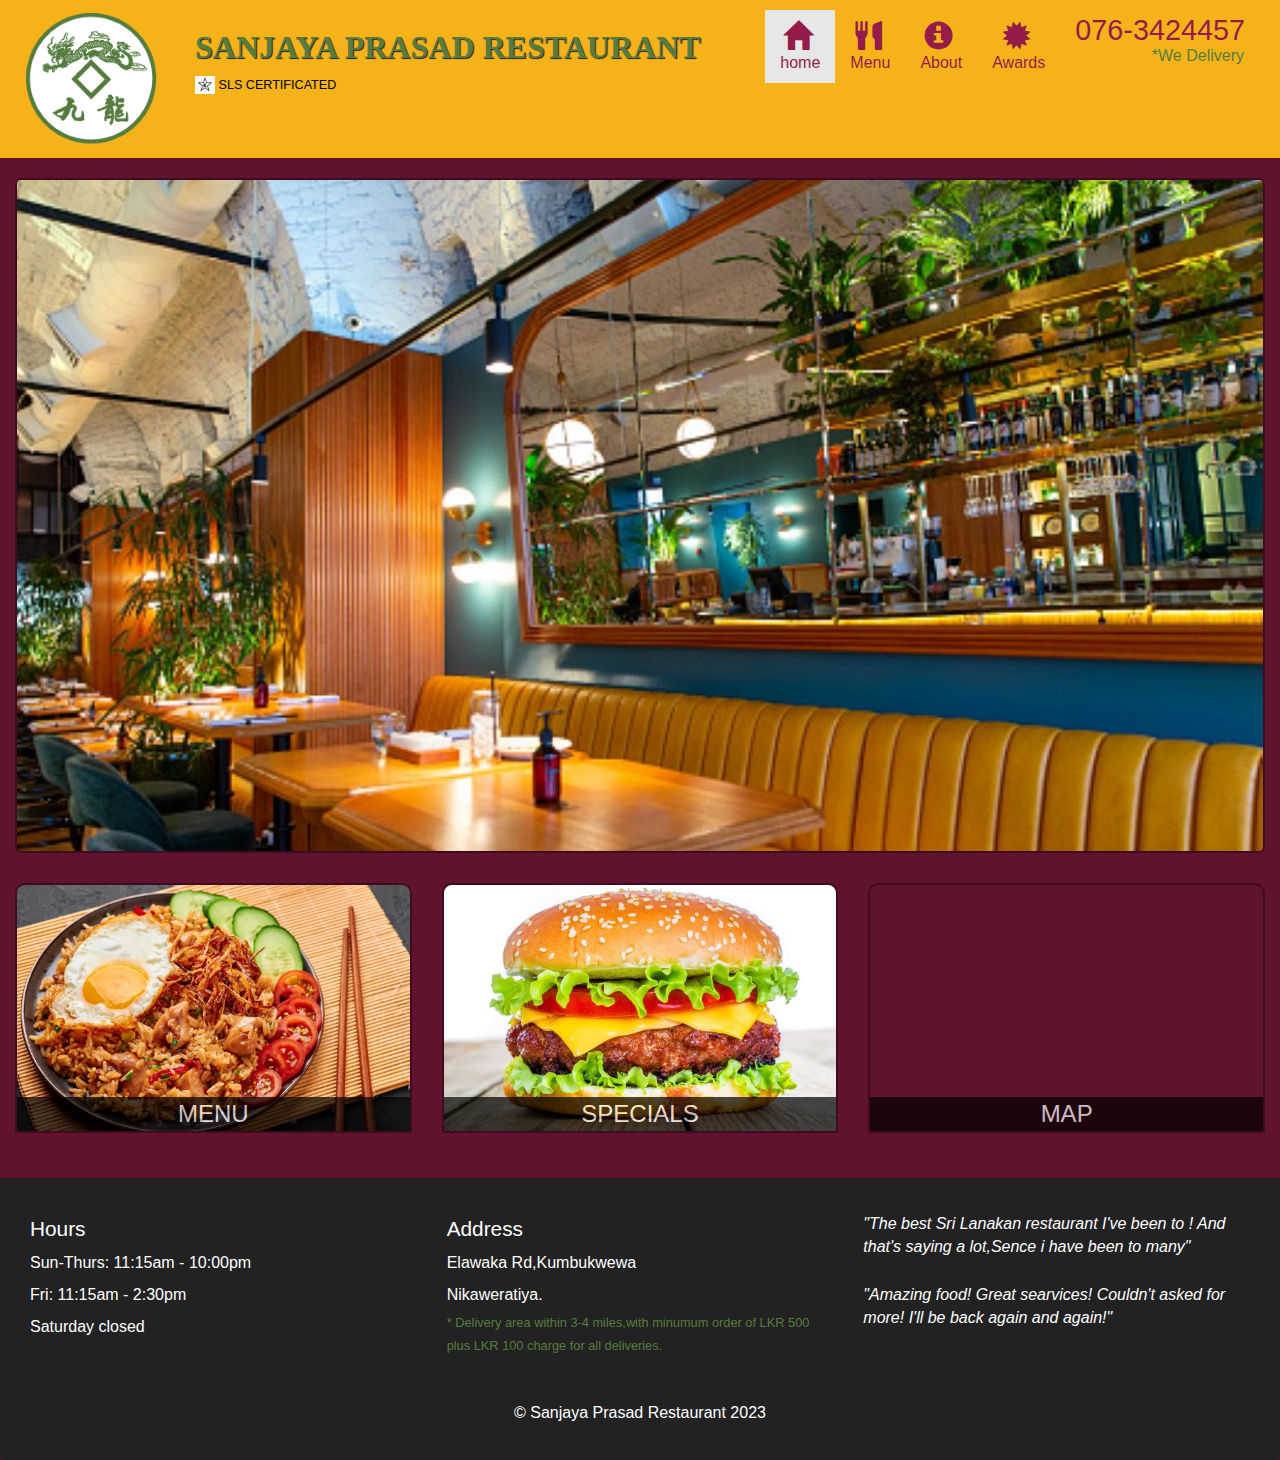
<file: index.html>
<!DOCTYPE html>
<html lang="en">
<head>
    <meta charset="UTF-8">
    <meta http-equiv="X-UA-Compatible" content="IE=edge">
    <meta name="viewport" content="width=device-width, initial-scale=1.0">
    <link rel="stylesheet" href="https://maxcdn.bootstrapcdn.com/bootstrap/3.4.1/css/bootstrap.min.css">

    <link href="https://fonts.googleapis.com/css2?family=Alkatra:wght@500;600&family=Dancing+Script&family=Delicious+Handrawn&family=Lobster&family=Righteous&display=swap" rel="stylesheet">
    <link href="https://fonts.googleapis.com/css2?family=Alkatra:wght@500;600&family=Dancing+Script&family=Delicious+Handrawn&family=Lobster&family=Righteous&display=swap" rel="stylesheet">
    <script src="https://ajax.googleapis.com/ajax/libs/jquery/3.6.4/jquery.min.js"></script>
    <script src="https://maxcdn.bootstrapcdn.com/bootstrap/3.4.1/js/bootstrap.min.js"></script>
    <link rel="stylesheet" href="01.style.css"><!--width eka sha hight eka nawatha sediya yuthui-->
    <script src="https://ajax.googleapis.com/ajax/libs/jquery/3.6.4/jquery.min.js"></script>

    <title>Sanjaya Resturent</title>
</head>
<body>
<header>
    <nav id="header-nav" class="navbar navbar-default">
        <div class="container">
            <div class="navbar-header">
                <a href="#" class="pull-left visible-md visible-lg"><!--screen eka lg/mg awasthawala withrak logo eka penimata -->
                    <div id="logo-img" alt="logo img" class="san"></div>
                    
                </a>
                <div class="navbar-brand">
                    <a href="#"><h1>Sanjaya prasad restaurant</h1></a>

                    <p>
                        <img src="img/1star.jpg" alt="cousera certification">
                        <span>SLS certificated</span>
                    </p>

                </div>
                <button id="navbarTogggle"  type="button" class="navbar-toggle collapsed" data-toggle="collapse" data-target="#collapsable-nav" 
                aria-expanded="false" >

                <span class="sr-only">Togalle navigation</span>
                <span class="icon-bar"></span>
                <span class="icon-bar"></span>
                <span class="icon-bar"></span>

                </button>
            </div>
            <div id="collapsable-nav" class="collapse navbar-collapse">
                <ul id="nav-list" class="nav navbar-nav navbar-right">

                    <li class="active">
                        <a href="#"><span class="glyphicon glyphicon-home"></span><br class="hidden-xs">home</a>
                    </li>
                    <li>
                        <a href="menu-category.html"><span class="glyphicon glyphicon-cutlery"></span><br class="hidden-xs">Menu</a>
                    </li>

                    <li>
                        <a href="#"><span class="glyphicon glyphicon-info-sign"></span><br class="hidden-xs">About</a>
                    </li>

                    <li>
                        <a href="#"><span class="glyphicon glyphicon-certificate"></span><br class="hidden-xs">Awards</a>
                    </li>

                    <li id="phone" class="hidden-xs">
                        <a href="tel:0763424457">
                            <span>076-3424457</span>
                        </a>
                            <div class="weDelivery">*We Delivery</div>

                    </li>

                </ul>

            </div>



        </div>

    </nav>

</header>
                        <div id="call-btn" class="visible-xs">
                            <a class="btn" href="076.3424457">
                                    <span class="glyphicon glyphicon-earphone"></span><span id="no">
                                      076-3424457 </span>
                                    <span> * We Delivery</span> <!--<span id="xs-deliver" class="visible-xs"> -->

                            </a>
                        </div>

<div id="main-content" class="container">
                <div class="jumbotron">
                    <img src="img/smRest.jpg" alt="768" class="img-responsive visible-xs">
                </div>

        <div id="home-tile" class="row">


                    <div class="col-md-4 col-sm-6 col-xs-12">
                        <a href="menu-category.html" >
                            <div id="menu-tile">
                                <span>Menu</span>
                            </div>
                        </a> 
                    </div>



                    <div class="col-md-4 col-sm-6 col-xs-12">
                        <a href="single-category.html">
                            <div id="specials-tile">
                                <span>Specials</span>
                            </div>
                        </a>
                    </div>



                    <div class="col-md-4 col-sm-12 col-xs-12">    
                        <a href="https://goo.gl/maps/symEdBfKorheVjy88" target="_blank">
                            <div id="map-tile">
                                <iframe src="https://www.google.com/maps/embed?pb=!1m18!1m12!1m3!1d3953.
                                370259414013!2d80.11088806607123!3d7.7504952751806!2m3!1f0!2f0!3f0!
                                3m2!1i1024!2i768!4f13.1!3m3!1m2!1s0x3afcd5debdae66d7%3A0xfd4d6ca8ec399ae2!2sNikaweratiya%20town!5e0!3m2!1sen!2slk!4v1682360828990!5m2!1sen!2slk" width="100%" height="250" style="border:0;" allowfullscreen="" loading="lazy" referrerpolicy="no-referrer-when-downgrade"></iframe>
                                <span>Map</span>
                            </div>
                        </a> 

                    </div>


        </div>

</div>

<footer class="panel-footer">
    <div class="container">
        <div class="row">
            <section id="hours" class="col-sm-4"><!--sm eka dakwama 4 k wee-->
                <span>Hours</span> <br>
            Sun-Thurs: 11:15am - 10:00pm <br>
            Fri: 11:15am - 2:30pm <br>
            Saturday closed
            <hr class="visible-xs">
            </section>

            <section id="address" class="col-sm-4">
                <span>Address</span> <br>
            Elawaka Rd,Kumbukwewa<br>
            Nikaweratiya.
            <p>* Delivery area within 3-4 miles,with minumum order of LKR 500 plus LKR 100 charge for all deliveries.</p>
            
             <hr class="visible-xs">
            </section>

            <section id="testimonials" class="col-sm-4">
            <p>"The best Sri Lanakan restaurant I've been to ! And that's saying a lot,Sence i have been to many"</p>
            <p>"Amazing food! Great searvices! Couldn't asked for more! I'll be back again and again!"</p>
            <hr class="visible-xs">
            </section>

        </div>
            <div class="text-center">&copy; Sanjaya Prasad Restaurant 2023


            </div>




    </div>



</footer>

<script src="restaurant.js"></script>                      
</body>
</html>
</file>
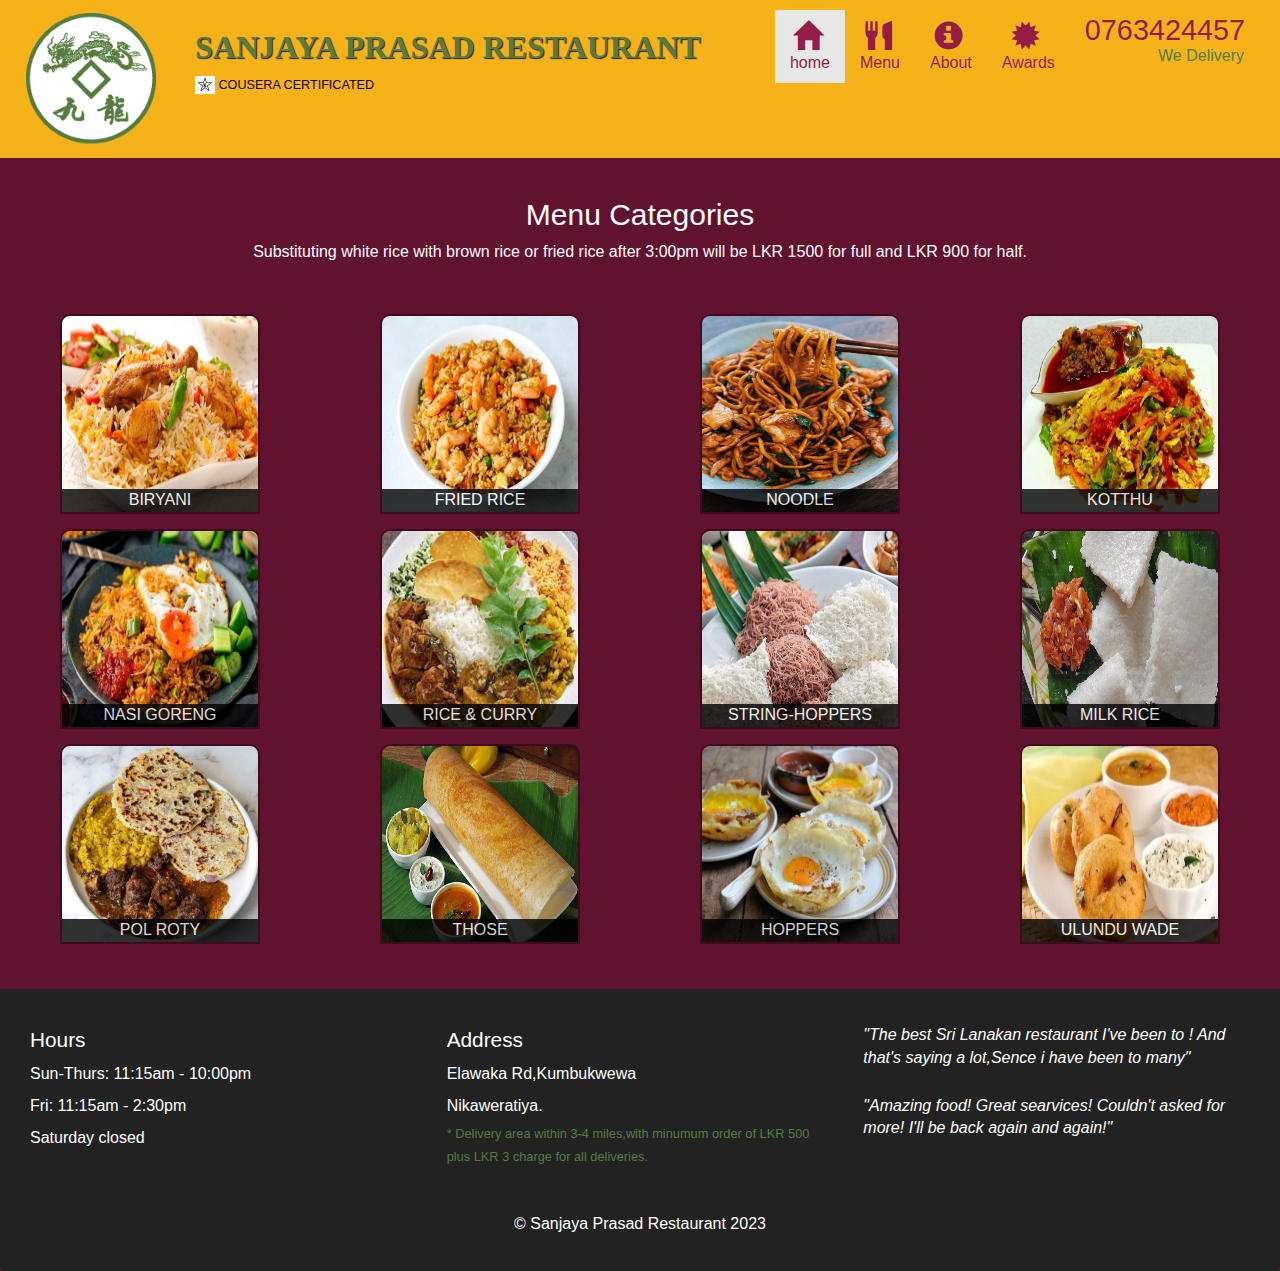
<file: menu-category.html>
<!DOCTYPE html>
<html lang="en">
<head>
    <meta charset="UTF-8">
    <meta http-equiv="X-UA-Compatible" content="IE=edge">
    <meta name="viewport" content="width=device-width, initial-scale=1.0">
    <link rel="stylesheet" href="https://maxcdn.bootstrapcdn.com/bootstrap/3.4.1/css/bootstrap.min.css">

    <link href="https://fonts.googleapis.com/css2?family=Alkatra:wght@500;600&family=Dancing+Script&family=Delicious+Handrawn&family=Lobster&family=Righteous&display=swap" rel="stylesheet">
    <link href="https://fonts.googleapis.com/css2?family=Alkatra:wght@500;600&family=Dancing+Script&family=Delicious+Handrawn&family=Lobster&family=Righteous&display=swap" rel="stylesheet">
    <script src="https://ajax.googleapis.com/ajax/libs/jquery/3.6.4/jquery.min.js"></script>
    <script src="https://maxcdn.bootstrapcdn.com/bootstrap/3.4.1/js/bootstrap.min.js"></script>
    <link rel="stylesheet" href="https://cdnjs.cloudflare.com/ajax/libs/jquery/3.6.4/jquery.min.js">
    <link rel="stylesheet" href="01.style.css"><!--width eka sha hight eka nawatha sediya yuthui-->
    <title>Sanjaya Resturent</title>
</head>
<body>
<header>
    <nav id="header-nav" class="navbar navbar-default">
        <div class="container">
            <div class="navbar-header">
                <a href="index.html" class="pull-left visible-md visible-lg"><!--screen eka lg/mg awasthawala withrak logo eka penimata -->
                    <div id="logo-img" alt="logo img" class="san"></div>
                    
                </a>
                <div class="navbar-brand">
                    <a href="index.html"><h1>Sanjaya prasad restaurant</h1></a>

                    <p>
                        <img src="img/1star.jpg" alt="cousera certification">
                        <span>cousera certificated</span>
                    </p>

                </div>
                <button type="button" class="navbar-toggle collapsed" data-toggle="collapse" data-target="#collapsable-nav" 
                aria-expanded="false" >

                <span class="sr-only">Togalle navigation</span>
                <span class="icon-bar"></span>
                <span class="icon-bar"></span>
                <span class="icon-bar"></span>

                </button>
            </div>
            <div id="collapsable-nav" class="collapse navbar-collapse">
                <ul id="nav-list" class="nav navbar-nav navbar-right">

                    <li class="active">
                        <a href="index.html"><span class="glyphicon glyphicon-home"></span><br class="hidden-xs">home</a>
                    </li>
                    <li>
                        <a href="#"><span class="glyphicon glyphicon-cutlery"></span><br class="hidden-xs">Menu</a>
                    </li>

                    <li>
                        <a href="#"><span class="glyphicon glyphicon-info-sign"></span><br class="hidden-xs">About</a>
                    </li>

                    <li>
                        <a href="#"><span class="glyphicon glyphicon-certificate"></span><br class="hidden-xs">Awards</a>
                    </li>

                    <li id="phone" class="hidden-xs">
                        <a href="tel:0763424457">
                            <span>0763424457</span>
                        </a>
                            <div>We Delivery</div>

                    </li>

                </ul>

            </div>



        </div>

    </nav>

</header>
                        <div id="call-btn" class="visible-xs">
                            <a class="btn" href="076.3424457">
                                    <span class="glyphicon glyphicon-earphone"></span><span id="no">
                                      076-3424457 </span>
                                    <span> * We Delivery</span> <!--<span id="xs-deliver" class="visible-xs"> -->

                            </a>
                        </div>

<div id="main-content" class="container">
    <h2 id="menu-categories-title" class="text-center">Menu Categories</h2>
    <div class="text-center">
     Substituting white rice with brown rice or fried rice after 3:00pm 
     will be LKR 1500 for full and LKR 900 for half.   
    </div>

    <section class="row">
        <div class="col-lg-3 col-md-4 col-sm-6 col-xxs-12">
        <a href="#">
        <div class="category-tile">
        <img width="200px" height="200px" src="img/Biryani.webp" alt="lunch">
        <span>Biryani</span>
        </div>
        </a>
        </div>

        <div class="col-lg-3 col-md-4 col-sm-6 col-xxs-12">
            <a href="#">
            <div class="category-tile">
            <img width="200px" height="200px" src="img/2King Prawn Fried Rice.jpg" alt="lunch">
            <span>Fried Rice</span>
            </div>
            </a>
        </div>


        <div class="col-lg-3 col-md-4 col-sm-6 col-xxs-12">
            <a href="#">
            <div class="category-tile">
            <img width="200px" height="200px" src="img/3Chicken Noodle Stir-fry.webp" alt="lunch">
            <span>Noodle</span>
            </div>
            </a>
        </div>


        <div class="col-lg-3 col-md-4 col-sm-6 col-xxs-12">
            <a href="#">
            <div class="category-tile">
            <img width="200px" height="200px" src="img/44chicken-kotthu.jpg" alt="lunch">
            <span>Kotthu</span>
            </div>
            </a>
        </div>


        <div class="col-lg-3 col-md-4 col-sm-6 col-xxs-12">
            <a href="#">
            <div class="category-tile">
            <img width="200px" height="200px" src="img/6Nasi Goreng.webp" alt="lunch">
            <span>Nasi Goreng</span>
            </div>
            </a>
        </div>


        <div class="col-lg-3 col-md-4 col-sm-6 col-xxs-12">
            <a href="#">
            <div class="category-tile">
            <img width="200px" height="200px" src="img/7Rice And Curry.jpg" alt="lunch">
            <span>Rice & Curry</span>
            </div>
            </a>
        </div>


        <div class="col-lg-3 col-md-4 col-sm-6 col-xxs-12">
            <a href="#">
            <div class="category-tile">
            <img width="200px" height="200px" src="img/8sri-lankan-string-hoppers.jpg" alt="lunch">
            <span>string-hoppers</span>
            </div>
            </a>
        </div>


        <div class="col-lg-3 col-md-4 col-sm-6 col-xxs-12">
            <a href="#">
            <div class="category-tile">
            <img width="200px" height="200px" src="img/9 Kiri Bath.webp" alt="lunch">
            <span>Milk Rice</span>
            </div>
            </a>
        </div>


        <div class="col-lg-3 col-md-4 col-sm-6 col-xxs-12">
            <a href="#">
            <div class="category-tile">
            <img width="200px" height="200px" src="img/10.riti.webp" alt="lunch">
            <span>Pol Roty</span>
            </div>
            </a>
        </div>


        <div class="col-lg-3 col-md-4 col-sm-6 col-xxs-12">
            <a href="#">
            <div class="category-tile">
            <img width="200px" height="200px" src="img/111Onion-Dosa.jpg" alt="lunch">
            <span>Those</span>
            </div>
            </a>
        </div>


        <div class="col-lg-3 col-md-4 col-sm-6 col-xxs-12">
            <a href="#">
            <div class="category-tile">
            <img width="200px" height="200px" src="img/12hoppers.webp" alt="lunch">
            <span>Hoppers</span>
            </div>
            </a>
        </div>


        <div class="col-lg-3 col-md-4 col-sm-6 col-xxs-12">
            <a href="#">
            <div class="category-tile">
            <img width="200px" height="200px" src="img/13Ulundu Wade.webp" alt="lunch">
            <span>Ulundu Wade</span>
            </div>
            </a>
        </div>
            
    </section>
</div>






<footer class="panel-footer">
    <div class="container">
        <div class="row">
            <section id="hours" class="col-sm-4"><!--sm eka dakwama 4 k wee-->
                <span>Hours</span> <br>
            Sun-Thurs: 11:15am - 10:00pm <br>
            Fri: 11:15am - 2:30pm <br>
            Saturday closed
            <hr class="visible-xs">
            </section>

            <section id="address" class="col-sm-4">
                <span>Address</span> <br>
            Elawaka Rd,Kumbukwewa<br>
            Nikaweratiya.
            <p>* Delivery area within 3-4 miles,with minumum order of LKR 500 plus LKR 3 charge for all deliveries.</p>
            
             <hr class="visible-xs">
            </section>

            <section id="testimonials" class="col-sm-4">
            <p>"The best Sri Lanakan restaurant I've been to ! And that's saying a lot,Sence i have been to many"</p>
            <p>"Amazing food! Great searvices! Couldn't asked for more! I'll be back again and again!"</p>
            <hr class="visible-xs">
            </section>

        </div>
            <div class="text-center">&copy; Sanjaya Prasad Restaurant 2023


            </div>




    </div>



</footer>


                        
    
  </script>                      
</body>
</html>
</file>
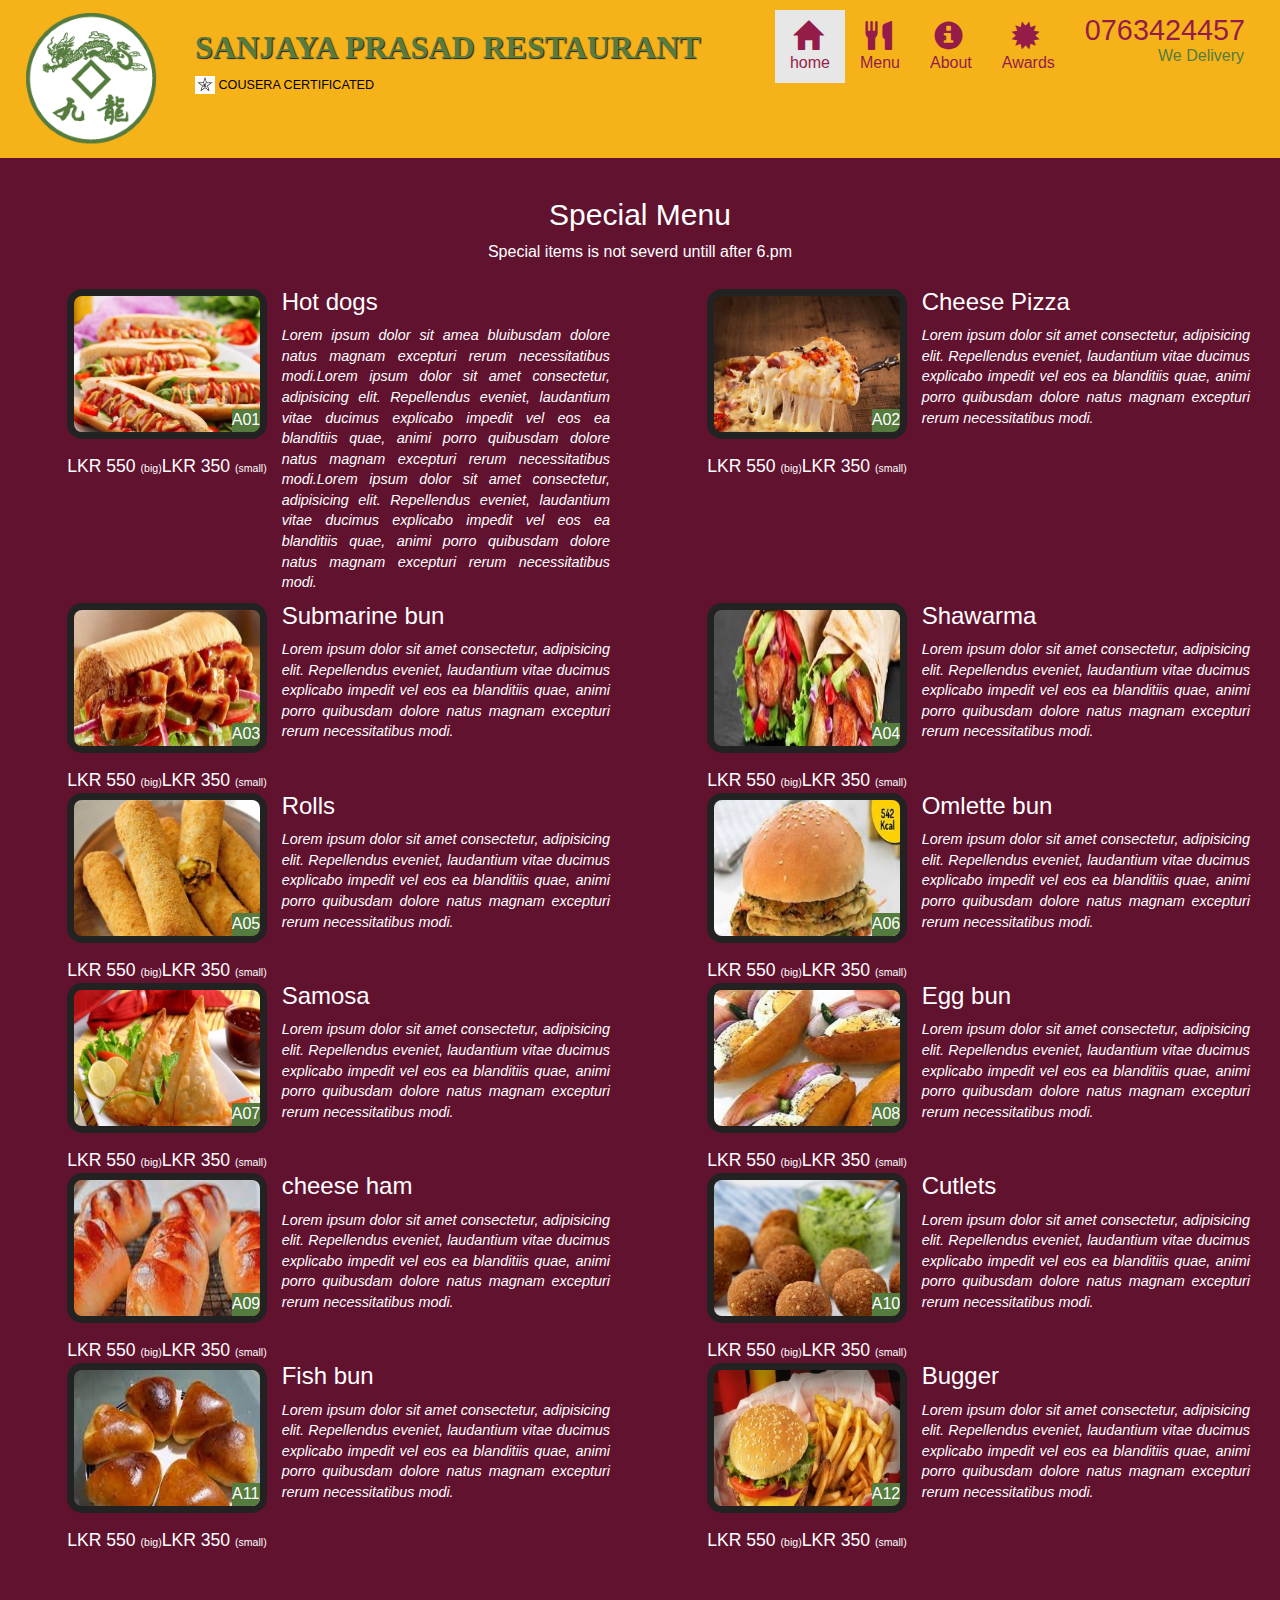
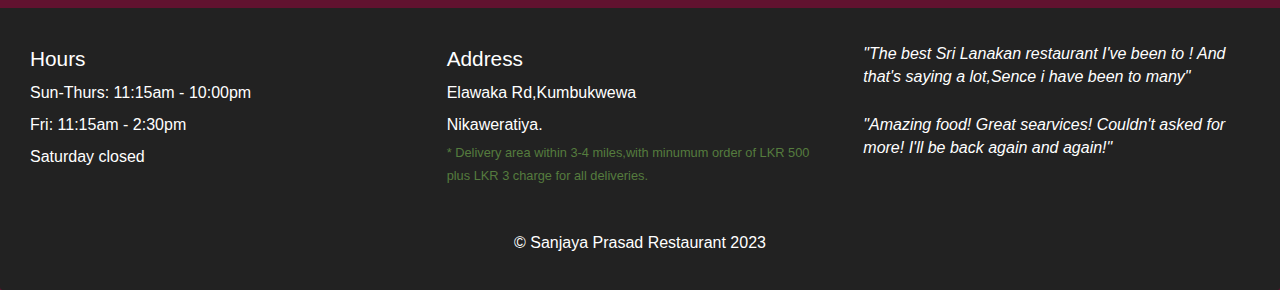
<file: single-category.html>
<!DOCTYPE html>
<html lang="en">
<head>
    <meta charset="UTF-8">
    <meta http-equiv="X-UA-Compatible" content="IE=edge">
    <meta name="viewport" content="width=device-width, initial-scale=1.0">
    
    <link rel="stylesheet" href="https://maxcdn.bootstrapcdn.com/bootstrap/3.4.1/css/bootstrap.min.css">

   
    <link href="https://fonts.googleapis.com/css2?family=Alkatra:wght@500;600&family=Dancing+Script&family=Delicious+Handrawn&family=Lobster&family=Righteous&display=swap" rel="stylesheet">
    <link href="https://fonts.googleapis.com/css2?family=Alkatra:wght@500;600&family=Dancing+Script&family=Delicious+Handrawn&family=Lobster&family=Righteous&display=swap" rel="stylesheet">
    <script src="https://ajax.googleapis.com/ajax/libs/jquery/3.6.4/jquery.min.js"></script>
    <script src="https://maxcdn.bootstrapcdn.com/bootstrap/3.4.1/js/bootstrap.min.js"></script>
    <link rel="stylesheet" href="01.style.css"><!--width eka sha hight eka nawatha sediya yuthui-->
    <title>Sanjaya Resturent</title>
</head>
<body>
<header>
    <nav id="header-nav" class="navbar navbar-default">
        <div class="container">
            <div class="navbar-header">
                <a href="index.html" class="pull-left visible-md visible-lg"><!--screen eka lg/mg awasthawala withrak logo eka penimata -->
                    <div id="logo-img" alt="logo img" class="san"></div>
                    
                </a>
                <div class="navbar-brand">
                    <a href="index.html"><h1>Sanjaya prasad restaurant</h1></a>

                    <p>
                        <img src="img/1star.jpg" alt="cousera certification">
                        <span>cousera certificated</span>
                    </p>

                </div>
                <button type="button" class="navbar-toggle collapsed" data-toggle="collapse" data-target="#collapsable-nav" 
                aria-expanded="false" >

                <span class="sr-only">Togalle navigation</span>
                <span class="icon-bar"></span>
                <span class="icon-bar"></span>
                <span class="icon-bar"></span>

                </button>
            </div>
            <div id="collapsable-nav" class="collapse navbar-collapse">
                <ul id="nav-list" class="nav navbar-nav navbar-right">

                    <li class="active">
                        <a href="index.html"><span class="glyphicon glyphicon-home"></span><br class="hidden-xs">home</a>
                    </li>

                    <li>
                        <a href="menu-category.html"><span class="glyphicon glyphicon-cutlery"></span><br class="hidden-xs">Menu</a>
                    </li>

                    <li>
                        <a href="#"><span class="glyphicon glyphicon-info-sign"></span><br class="hidden-xs">About</a>
                    </li>

                    <li>
                        <a href="#"><span class="glyphicon glyphicon-certificate"></span><br class="hidden-xs">Awards</a>
                    </li>

                    <li id="phone" class="hidden-xs">
                        <a href="tel:0763424457">
                            <span>0763424457</span>
                        </a>
                            <div>We Delivery</div>

                    </li>

                </ul>

            </div>



        </div>

    </nav>

</header>
                        <div id="call-btn" class="visible-xs">
                            <a class="btn" href="076.3424457">
                                    <span class="glyphicon glyphicon-earphone"></span><span id="no">
                                      076-3424457 </span>
                                    <span> * We Delivery</span> <!--<span id="xs-deliver" class="visible-xs"> -->

                            </a>
                        </div>

<div id="main-content" class="container">
  <h2 id="menu-categories-title" class="text-center">Special Menu</h2>
  <div class="text-center">Special items is not severd untill after 6.pm</div>
    

    <Section class="row">
        
        <div class="menu-item-tile col-md-6">
            <div class="row">
                <div class="col-sm-5"> <!--5+7=12-->
                    <div class="menu-item-photo">
                        <div>A01</div>
                        <img class="img-responsive" width="200px" height="200px" src="img/20hotdogs.jpg">
                    </div>
                    <div class="menu-item-price">LKR 550 <span>(big)</span>LKR 350 <span>(small)</span></div>
             
                </div>
                <div class="menu-item-description col-sm-7">
                    <h3 class="menu-item-title">Hot dogs</h3>
                    <p class="menu-item-details">Lorem ipsum dolor sit amea bluibusdam dolore natus magnam excepturi rerum necessitatibus modi.Lorem ipsum dolor sit amet consectetur, adipisicing elit. Repellendus eveniet, laudantium vitae ducimus explicabo impedit vel eos ea blanditiis quae, animi porro quibusdam dolore natus magnam excepturi rerum necessitatibus modi.Lorem ipsum dolor sit amet consectetur, adipisicing elit. Repellendus eveniet, laudantium vitae ducimus explicabo impedit vel eos ea blanditiis quae, animi porro quibusdam dolore natus magnam excepturi rerum necessitatibus modi.</p> 

                </div>
            
            </div>
            <hr class="visible-xs">
        </div>



        <div class="menu-item-tile col-md-6">
            <div class="row">
                <div class="col-sm-5">
                    <div class="menu-item-photo">
                        <div>A02</div>
                        <img class="img-responsive" width="200px" height="200px" src="img/4re.jpg">
                    </div>
                    <div class="menu-item-price">LKR 550 <span>(big)</span>LKR 350 <span>(small)</span></div>
             
                </div>
                <div class="menu-item-description col-sm-7">
                    <h3 class="menu-item-title">Cheese Pizza</h3>
                    <p class="menu-item-details">Lorem ipsum dolor sit amet consectetur, adipisicing elit. Repellendus eveniet, laudantium vitae ducimus explicabo impedit vel eos ea blanditiis quae, animi porro quibusdam dolore natus magnam excepturi rerum necessitatibus modi.</p> 

                </div>
            
            </div>
            <hr class="visible-xs">
        </div>
        
        <div class="clearfix col-md-block clearfix col-md-block  "></div>


        <div class="menu-item-tile col-md-6">
            <div class="row">
                <div class="col-sm-5"> <!--5+7=12-->
                    <div class="menu-item-photo">
                        <div>A03</div>
                        <img class="img-responsive" width="200px" height="200px" src="img/22Submarine.jpg">
                    </div>
                    <div class="menu-item-price">LKR 550 <span>(big)</span>LKR 350 <span>(small)</span></div>
             
                </div>
                <div class="menu-item-description col-sm-7">
                    <h3 class="menu-item-title">Submarine bun</h3>
                    <p class="menu-item-details">Lorem ipsum dolor sit amet consectetur, adipisicing elit. Repellendus eveniet, laudantium vitae ducimus explicabo impedit vel eos ea blanditiis quae, animi porro quibusdam dolore natus magnam excepturi rerum necessitatibus modi.</p> 

                </div>
            
            </div>
            <hr class="visible-xs">
        </div>


        <div class="menu-item-tile col-md-6">
            <div class="row">
                <div class="col-sm-5">
                    <div class="menu-item-photo">
                        <div>A04</div>
                        <img class="img-responsive" width="200px" height="200px" src="img/2 re.jpg">
                    </div>
                    <div class="menu-item-price">LKR 550 <span>(big)</span>LKR 350 <span>(small)</span></div>
             
                </div>
                <div class="menu-item-description col-sm-7">
                    <h3 class="menu-item-title">Shawarma</h3>
                    <p class="menu-item-details">Lorem ipsum dolor sit amet consectetur, adipisicing elit. Repellendus eveniet, laudantium vitae ducimus explicabo impedit vel eos ea blanditiis quae, animi porro quibusdam dolore natus magnam excepturi rerum necessitatibus modi.</p> 

                </div>
            
            </div>
            <hr class="visible-xs">
        </div>

        <div class="clearfix col-md-block clearfix col-md-block  "></div>


        <div class="menu-item-tile col-md-6">
            <div class="row">
                <div class="col-sm-5"> <!--5+7=12-->
                    <div class="menu-item-photo">
                        <div>A05</div>
                        <img class="img-responsive" width="200px" height="200px" src="img/24rolls.jpg">
                    </div>
                    <div class="menu-item-price">LKR 550 <span>(big)</span>LKR 350 <span>(small)</span></div>
             
                </div>
                <div class="menu-item-description col-sm-7">
                    <h3 class="menu-item-title">Rolls</h3>
                    <p class="menu-item-details">Lorem ipsum dolor sit amet consectetur, adipisicing elit. Repellendus eveniet, laudantium vitae ducimus explicabo impedit vel eos ea blanditiis quae, animi porro quibusdam dolore natus magnam excepturi rerum necessitatibus modi.</p> 

                </div>
            
            </div>
            <hr class="visible-xs">
        </div>


        <div class="menu-item-tile col-md-6">
            <div class="row">
                <div class="col-sm-5">
                    <div class="menu-item-photo">
                        <div>A06</div>
                        <img class="img-responsive" width="200px" height="200px" src="img/25 Omlette bun.jpg">
                    </div>
                    <div class="menu-item-price">LKR 550 <span>(big)</span>LKR 350 <span>(small)</span></div>
             
                </div>
                <div class="menu-item-description col-sm-7">
                    <h3 class="menu-item-title">Omlette bun</h3>
                    <p class="menu-item-details">Lorem ipsum dolor sit amet consectetur, adipisicing elit. Repellendus eveniet, laudantium vitae ducimus explicabo impedit vel eos ea blanditiis quae, animi porro quibusdam dolore natus magnam excepturi rerum necessitatibus modi.</p> 

                </div>
            
            </div>
            <hr class="visible-xs">
        </div>


        <div class="clearfix col-md-block clearfix col-md-block  "></div>


        <div class="menu-item-tile col-md-6">
            <div class="row">
                <div class="col-sm-5"> <!--5+7=12-->
                    <div class="menu-item-photo">
                        <div>A07</div>
                        <img class="img-responsive" width="200px" height="200px" src="img/26 Samosa.jpg">
                    </div>
                    <div class="menu-item-price">LKR 550 <span>(big)</span>LKR 350 <span>(small)</span></div>
             
                </div>
                <div class="menu-item-description col-sm-7">
                    <h3 class="menu-item-title">Samosa</h3>
                    <p class="menu-item-details">Lorem ipsum dolor sit amet consectetur, adipisicing elit. Repellendus eveniet, laudantium vitae ducimus explicabo impedit vel eos ea blanditiis quae, animi porro quibusdam dolore natus magnam excepturi rerum necessitatibus modi.</p> 

                </div>
            
            </div>
            <hr class="visible-xs">
        </div>


        <div class="menu-item-tile col-md-6">
            <div class="row">
                <div class="col-sm-5">
                    <div class="menu-item-photo">
                        <div>A08</div>
                        <img class="img-responsive" width="200px" height="200px" src="img/27 Egg bun.jpg">
                    </div>
                    <div class="menu-item-price">LKR 550 <span>(big)</span>LKR 350 <span>(small)</span></div>
             
                </div>
                <div class="menu-item-description col-sm-7">
                    <h3 class="menu-item-title">Egg bun</h3>
                    <p class="menu-item-details">Lorem ipsum dolor sit amet consectetur, adipisicing elit. Repellendus eveniet, laudantium vitae ducimus explicabo impedit vel eos ea blanditiis quae, animi porro quibusdam dolore natus magnam excepturi rerum necessitatibus modi.</p> 

                </div>
            
            </div>
            <hr class="visible-xs">
        </div>


        <div class="clearfix col-md-block clearfix col-md-block  "></div>


        <div class="menu-item-tile col-md-6">
            <div class="row">
                <div class="col-sm-5"> <!--5+7=12-->
                    <div class="menu-item-photo">
                        <div>A09</div>
                        <img class="img-responsive" width="200px" height="200px" src="img/3re cheese ham.jpg">
                    </div>
                    <div class="menu-item-price">LKR 550 <span>(big)</span>LKR 350 <span>(small)</span></div>
             
                </div>
                <div class="menu-item-description col-sm-7">
                    <h3 class="menu-item-title">cheese ham</h3>
                    <p class="menu-item-details">Lorem ipsum dolor sit amet consectetur, adipisicing elit. Repellendus eveniet, laudantium vitae ducimus explicabo impedit vel eos ea blanditiis quae, animi porro quibusdam dolore natus magnam excepturi rerum necessitatibus modi.</p> 

                </div>
            
            </div>
            <hr class="visible-xs">
        </div>


        <div class="menu-item-tile col-md-6">
            <div class="row">
                <div class="col-sm-5">
                    <div class="menu-item-photo">
                        <div>A10</div>
                        <img class="img-responsive" width="200px" height="200px" src="img/29 Cutlets.jpg">
                    </div>
                    <div class="menu-item-price">LKR 550 <span>(big)</span>LKR 350 <span>(small)</span></div>
             
                </div>
                <div class="menu-item-description col-sm-7">
                    <h3 class="menu-item-title">Cutlets</h3>
                    <p class="menu-item-details">Lorem ipsum dolor sit amet consectetur, adipisicing elit. Repellendus eveniet, laudantium vitae ducimus explicabo impedit vel eos ea blanditiis quae, animi porro quibusdam dolore natus magnam excepturi rerum necessitatibus modi.</p> 

                </div>
            
            </div>
            <hr class="visible-xs">
        </div>

        <div class="clearfix col-md-block clearfix col-md-block  "></div>


        <div class="menu-item-tile col-md-6">
            <div class="row">
                <div class="col-sm-5"> <!--5+7=12-->
                    <div class="menu-item-photo">
                        <div>A11</div>
                        <img class="img-responsive" width="200px" height="200px" src="img/30 Fish bun.jpg">
                    </div>
                    <div class="menu-item-price">LKR 550 <span>(big)</span>LKR 350 <span>(small)</span></div>
             
                </div>
                <div class="menu-item-description col-sm-7">
                    <h3 class="menu-item-title">Fish bun</h3>
                    <p class="menu-item-details">Lorem ipsum dolor sit amet consectetur, adipisicing elit. Repellendus eveniet, laudantium vitae ducimus explicabo impedit vel eos ea blanditiis quae, animi porro quibusdam dolore natus magnam excepturi rerum necessitatibus modi.</p> 

                </div>
            
            </div>
            <hr class="visible-xs">
        </div>


        <div class="menu-item-tile col-md-6">
            <div class="row">
                <div class="col-sm-5">
                    <div class="menu-item-photo">
                        <div>A12</div>
                        <img class="img-responsive" width="200px" height="200px" src="img/1re.jpg">
                    </div>
                    <div class="menu-item-price">LKR 550 <span>(big)</span>LKR 350 <span>(small)</span></div>
             
                </div>
                <div class="menu-item-description col-sm-7">
                    <h3 class="menu-item-title">Bugger</h3>
                    <p class="menu-item-details">Lorem ipsum dolor sit amet consectetur, adipisicing elit. Repellendus eveniet, laudantium vitae ducimus explicabo impedit vel eos ea blanditiis quae, animi porro quibusdam dolore natus magnam excepturi rerum necessitatibus modi.</p> 

                </div>
            
            </div>
            <hr class="visible-xs">
        </div>

        <div class="clearfix col-md-block clearfix col-md-block  "></div>


    </Section>






</div>

   







<footer class="panel-footer">
    <div class="container">
        <div class="row">
            <section id="hours" class="col-sm-4"><!--sm eka dakwama 4 k wee-->
                <span>Hours</span> <br>
            Sun-Thurs: 11:15am - 10:00pm <br>
            Fri: 11:15am - 2:30pm <br>
            Saturday closed
            <hr class="visible-xs">
            </section>

            <section id="address" class="col-sm-4">
                <span>Address</span> <br>
            Elawaka Rd,Kumbukwewa<br>
            Nikaweratiya.
            <p>* Delivery area within 3-4 miles,with minumum order of LKR 500 plus LKR 3 charge for all deliveries.</p>
            
             <hr class="visible-xs">
            </section>

            <section id="testimonials" class="col-sm-4">
            <p>"The best Sri Lanakan restaurant I've been to ! And that's saying a lot,Sence i have been to many"</p>
            <p>"Amazing food! Great searvices! Couldn't asked for more! I'll be back again and again!"</p>
            <hr class="visible-xs">
            </section>

        </div>
            <div class="text-center">&copy; Sanjaya Prasad Restaurant 2023


            </div>




    </div>



</footer>


                        
    
  </script>                      
</body>
</html>
</file>
<file: 01.style.css>
body {
    font-size: 16PX;
    color: #fff;
    background-color: #61122F;
    font-family: 'oxygen',sans-serif;
}
        /*header*/

#header-nav{
    background-color: #f6b319;
    border-radius: 0;
    border: 0;  
}

.container{
    margin-left:auto;
    width: 100%;
}
    

#logo-img{
    background: url(img/1logo.png) no-repeat;
    width: 150px;
    height: 150px;
    bottom: 10px 15px 10px 0;
    margin-top: 8px;
}


.navbar-brand h1 {
    font-family: "lora",serif;
    color:#577c3e;
    font-size: 2em;
    text-transform: uppercase;
    font-weight: bold;
    text-shadow: 1px 1px 1px #222;
    margin-left: 0;
    margin-bottom: 0;
    line-height: 0.75;
}

.navbar-brand a:hover,.navbar-brand a:focus{
    text-decoration: none;
}

.navbar-brand p {
    color: #000;
    text-transform: uppercase;
    font-size: .7em;
    margin-top: 15px;
}

.navbar-brand span{
    vertical-align: middle;
}

    .navbar-brand>img{
    display: block;
}

@media(min-width:768px){
    .navbar > .container .navbar-brand,
    .navbar > .container-fluid .navbar-brand
    {
    margin-left:15px;
    }
}








.navbar-toggle {
    position: relative;
    float: right;
    margin-top: 8px;
    margin-right:15px;
    margin-bottom:8px;
    background-color: transparent;
    background-image: none;
    border: 1px solid transparent;
    border-radius: 4px;
    


}

.navbar-toggle:focus{
    outline: 0;
}

.navbar-toggle .icon-bar{
    display: block;
    width: 22px;
    height: 2px;
    border-radius: 1px;
    
}

.navbar-toggle .icon-bar + .icon-bar{
    margin-top: 5px;
}

@media(min-width:768px){
    .navbar-toggle{display: none;}
    #nav-list{
        margin-top: 7px;
    }
}





.navbar-header button.navbar-toggle,.navbar-header .icon-bar{
    border: 1px solid #61122F; 
}

.navbar-header button.navbar-toggle{
    clear: both;
    margin-top: -37px;
    padding: 10px;
}



.navbar-nav{
    margin: 7.5px -15px;}






.navbar-nav>li>a{
    padding-top: 10px;
    padding-bottom: 10px; 
    line-height: 20px;
}


#nav-list a {
    text-align: center;
    color: #951C49;
   
}

#nav-list a:hover{
    background-color: #E7E7E7;
}

#nav-list a span {
    font-size: 1.8em;
}

#phone {
    margin-top: 0px;
    
}

#phone a {
    text-align: right;
    padding-bottom: 0;
}

#phone div{
    text-align: right;
    color: #557c3e;
    padding-right: 21px;
}
#collapsable-nav a {
    font-size: 1em;
    margin: auto;
}

#collapsable-nav a span {
    font-size: 1 em;
    margin-right: 5px;
}

        /*end header*/


 /*call button*/
 #call-btn>a {
    font-size: 1.0em;
    display: block;
    margin: 0 20px;
    padding: 3px;
    border: 2px solid #000;
    
    background-color: #f6b319;
    caret-color:#951C49;
    position: relative;
    bottom: 17px;
    margin: auto;
    color: #951C49;
}

.glyphicon {
    position: relative;
    top:2px;
}

#call-btn>a>#no:hover {
    color: #E7E7E7;
}
 /* end call button*/



/*home page*/
.container .jumbotron {
    border: 2px solid #3f0c1f;
    padding: 0;
}
#menu-tile, #specials-tile, #map-tile{

    width:100%;
    height: 250px;
    margin-bottom: 15px;
    position: relative;
    border: 2px solid #3f0c1f;
    overflow: hidden;
    border-radius: 10px 10px 0 0;
}
#menu-tile:hover, #specials-tile:hover, #map-tile:hover{
    box-shadow: 0px 1px 5px 1px #cccccc;
    
}
#menu-tile {
    background: url(img/menu.jpg) no-repeat;
    background-position:center ;/*2kama ona*/
    background-size: cover;
}

#specials-tile {
    background: url(img/special.jpg) no-repeat;
    background-position:center ;
    background-size: cover;
}


#menu-tile span, #specials-tile span, #map-tile span{
    position:absolute;
    bottom: 0;
    right: 0;
    width: 100%;
    text-align: center;
    font-size: 1.5em;
    text-transform: uppercase;
    background-color: #000;
    color: #fff;
    opacity: .7;
   
}
        /*end home page*/

    /*footer*/
    .panel-footer{
        margin-top:30px;
        padding-top:35px;
        padding-bottom:35px;
        background-color: #222;
        border-top: 0px;
    }

    .panel-footer div.row {
        margin-bottom: 35px;
    }
    #hours,#address {
        line-height: 2em;
    }

    #hours > span,#address>span {
       font-size: 1.3em;
    }

    #address p {
        color: #557c3e;
        font-size: .8em;
        line-height: 1.8em;
    }
    #testimonials{
        font-style: italic;
    }

    #testimonials p:nth-child(2){
        margin-top: 25px;
    }
        /*END FOOTER*/




        /*MENU PAGE*/
.category-tile{
    position: relative;
    border: 2px solid #3f0c1f;
    overflow: hidden;
    margin: 0 auto 15px;
    width: 200px;
    height: 200px;
    border-radius: 10px 10px 0 0;
   

}

.category-tile span {
    position: absolute;
    bottom: 0;
    right: 0;
    width: 100%;
    text-align: center;
    font-size: 1em;
    text-transform: uppercase;
    background-color: #000;
    color: #fff;
    opacity: .8;
  

  
}

.category-tile:hover{
    box-shadow: 0px 1px 5px 1px #cccccc;
}
#menu-categories-title + div {/*2kakata ekapara style demima*/
  margin-bottom: 50px;
}
    /*END MENU PAGE*/


    /* single-category page*/

.menu-item-tile{
    bottom: 25px;
}

.menu-item-tile hr {
    width: 80%;
}
.menu-item-tile .menu-item-price{
    font-size: 1.1em;
    text-align: right;
    margin-top: -15px;
    margin-right: -15px;

} 

.menu-item-tile .menu-item-price span {
    font-size: .6em;
}
.menu-item-photo{
    position: relative;
    border: 2px solid #3f0c1f;
    overflow: hidden;
    padding: 0;
    margin-right: -15px;
    margin-left: auto;
    margin-bottom: 30px;
    max-width: 200px;
    max-height: 150px;
    border: #222 solid 7px;
    border-radius: 15px;
}

.menu-item-photo div {
    position: absolute;
    bottom: 0;
    right: 0;
    width: 15%;
    background-color: #557c3e;
    text-align: center;
}

.menu-item-description {
    padding-right: 30px;
}
.menu-item-title{
    margin: 0 0 10px;

}
.menu-item-details{
    font-size: .9em;
    font-style: italic;
    text-align: justify;
}
/* end single-category page*/



/*large devices only*/
@media (min-width:1200px){
    .jumbotron{
    background:url(img/lgRest.jpg) no-repeat;
    height: 675px;
    background-size: cover;/*mulu pradeshayatama demimata*/
    }
    #nav-list{
        margin-top: 10px;
    }
    .navbar-brand h1{
        font-size: 2.5vw; /*akuru screen size eka wenskarana wita loku kuda we*/
        }
}
/*medium devices only*/
@media (min-width:992px) and (max-width:1199px){
    #logo-img{  background: url(img/1logo.png) no-repeat;
    width: 100px;
    height: 100px;
    margin: 5px 5px 5px 0;
    display: none;

  
    }
    .navbar-brand{
    padding-top: 2px;
     height: 88px;
    padding-left: 0px;      
    }
    .navbar-brand h1{
        margin-top: 18px;
        
        font-size: 3; /*akuru screen size eka wenskarana wita loku kuda we*/
        }
    .jumbotron{
    background:url(img/mdRest.jpg) no-repeat;
    height: 558px;
    background-size: cover;/*mulu pradeshayatama demimata*/
    }

} 



/*small devices only*/
@media(min-width:768px) and (max-width:991px)
    {
    .navbar-brand{
    padding-top: 19px;
    height: 88px;
    padding-left: 0px;   
    }
        
    .navbar-brand h1{
    margin-top: 6px;
    
    font-size: 4vw; /*akuru screen size eka wenskarana wita loku kuda we*/
    }

    .navbar-brand p{
    font-size: .7em;
    margin-top: 13px;
    }
    .navbar-brand p img{
    height: 20px;
    }
  
    .jumbotron{
    background:url(img/mdRest.jpg) no-repeat;
    height: 432px;
    background-size: cover;/*mulu pradeshayatama demimata*/
    }
 
       

}





/*extra small devices only*/
@media(max-width:767px){
    .navbar-brand{
    padding-top: 2px;
     height: 88px;
    }

    .navbar-brand h1{
    padding-top: -1px;
        
        
    font-size: 5.5vw;
    }

    .navbar-brand p{
    font-size: .7em;
    margin-top: 10px;
    }
    .navbar-brand p img{
      
    height: 20px;
    }

    #nav-list a {
    
        border-top: #951C49 0.5px solid;
    }

    #nav-list{
        margin-bottom: 0;
        margin-top: 0;
    }
   /* #header-nav{
        height: 70px;
    }*/
   .container .jumbotron{
    margin-top: 7px;
    padding: 0;
    }

    /* #map-tile, #special-tile
    {
        width: 360px;
        margin: 0 auto 15px;
    }*/
    
            /*FOOTER*/
     .panel-footer section {
        
        margin: 30px;
        text-align:center;
        
     }       
     .panel-footer section:nth-child(3){
        margin-bottom: 0;
     }

     .panel-footer section hr {
        width: 50%; /*bar eka keti kirima*/
     }
     /*end footer*/




     
     
     /*single-cate page**/
.menu-item-photo{
        margin-right: auto;
    }


.menu-item-tile .menu-item-price{
    text-align: center;
}
.menu-item-description{
    text-align: center;
}

 }
/*end single-cate page**/

   







/*super extra small devices onle ,iphone 4 */
@media (max-width:479px){

 /*   #map-tile, #special-tile
    {
        width: 280px;
        margin: 0 auto 15px;
    } 
    
.navbar-brand h1{
    padding-top: 5px;
    font-size: 6vw;
}*/
        /*menu-categiry page*/
.col-xxs-12 {
    position: relative;
    min-height: 1px;
    padding-right: 15px;
    padding-left: 15px;
    float: left;
    width: 100%;
}
    /*end menu-categiry page*/
}
</file>
